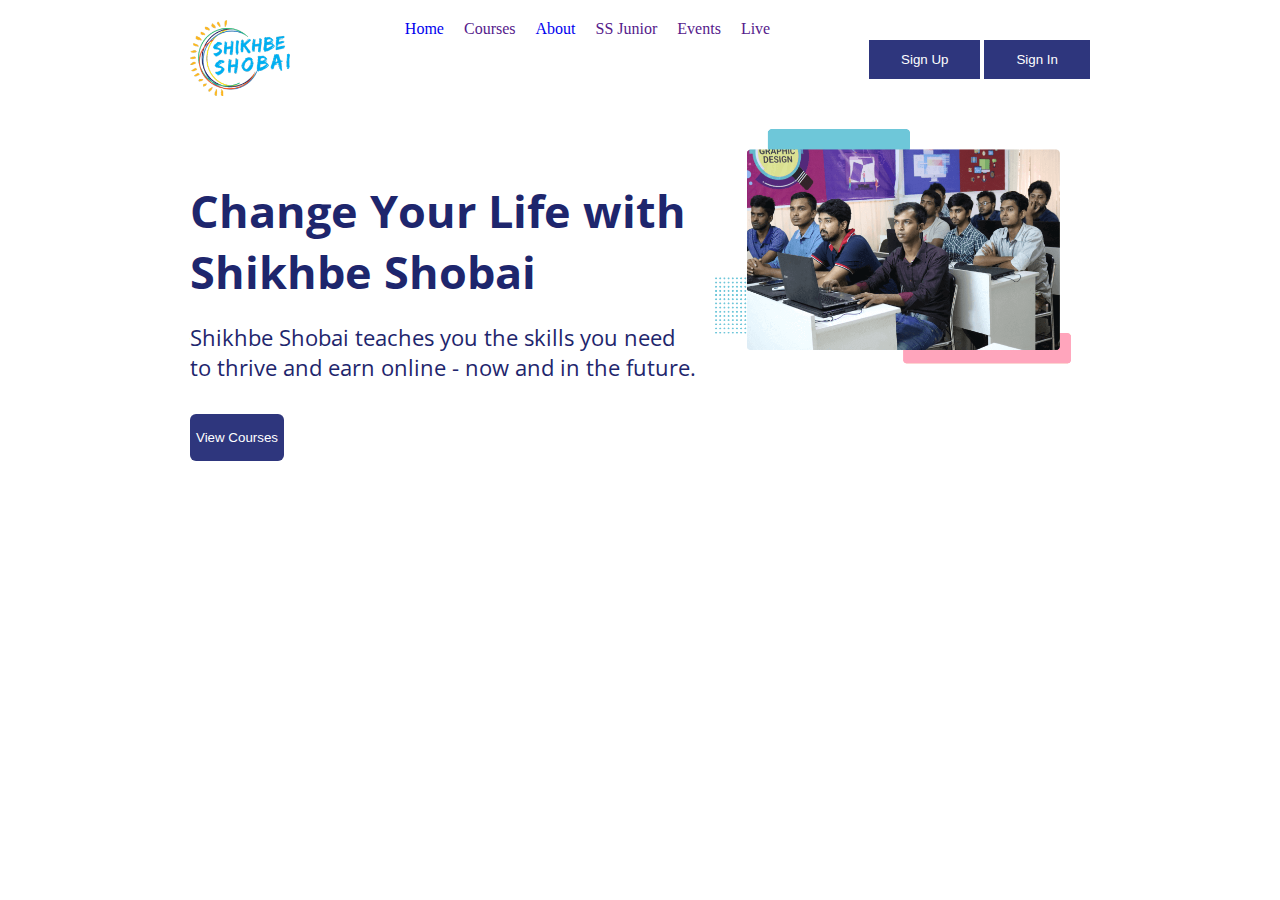
<file: index.html>
<!DOCTYPE html>
<html>
<head>
	<meta charset="utf-8">
	<meta name="viewport" content="width=device-width, initial-scale=1">
	<title>Shikhbe Sobai</title>
	<link rel="stylesheet" type="text/css" href="css/style.css">
	<link rel="preconnect" href="https://fonts.googleapis.com">
	<link rel="preconnect" href="https://fonts.gstatic.com" crossorigin>
	<link href="https://fonts.googleapis.com/css2?family=Open+Sans:ital,wght@0,500;0,600;0,700;0,800;1,500;1,600;1,700;1,800&display=swap" rel="stylesheet">
</head>
<body>

<!-- header section code -->
	
<div class="header">
<div class="container">

	<div class="nav">
		<div class="logo">
			<img src="img/logo.png">
		</div>
		<div class="menu-item">
				<ul>
					<li></li><a href="index.html">Home</a>
					<li></li><a href="">Courses</a>
					<li></li><a href="about.html">About</a>
					<li></li><a href="">SS Junior</a>
					<li></li><a href="">Events</a>
					<li></li><a href="">Live</a>
							
				</ul>
		</div>
		<div class="menu-btn">
					<button>Sign Up</button>
					<button>Sign In</button>

		</div>
	</div>


</div>


</div>

<!--banner section code  -->

<div class="banner">
	<div class="container">

		<div class="banner-content">
			<div class="banner-left">
				<h1>Change Your Life with Shikhbe Shobai
					</h1>
					<p>Shikhbe Shobai teaches you the skills you need to thrive and earn online - now and in the future.</p>
					<button>View Courses</button>

				</div>
		<div class="banner-right">
			<img src="img/banner.png">
		</div>

		</div>

		


	</div>
</div>



</body>
</html>
</file>
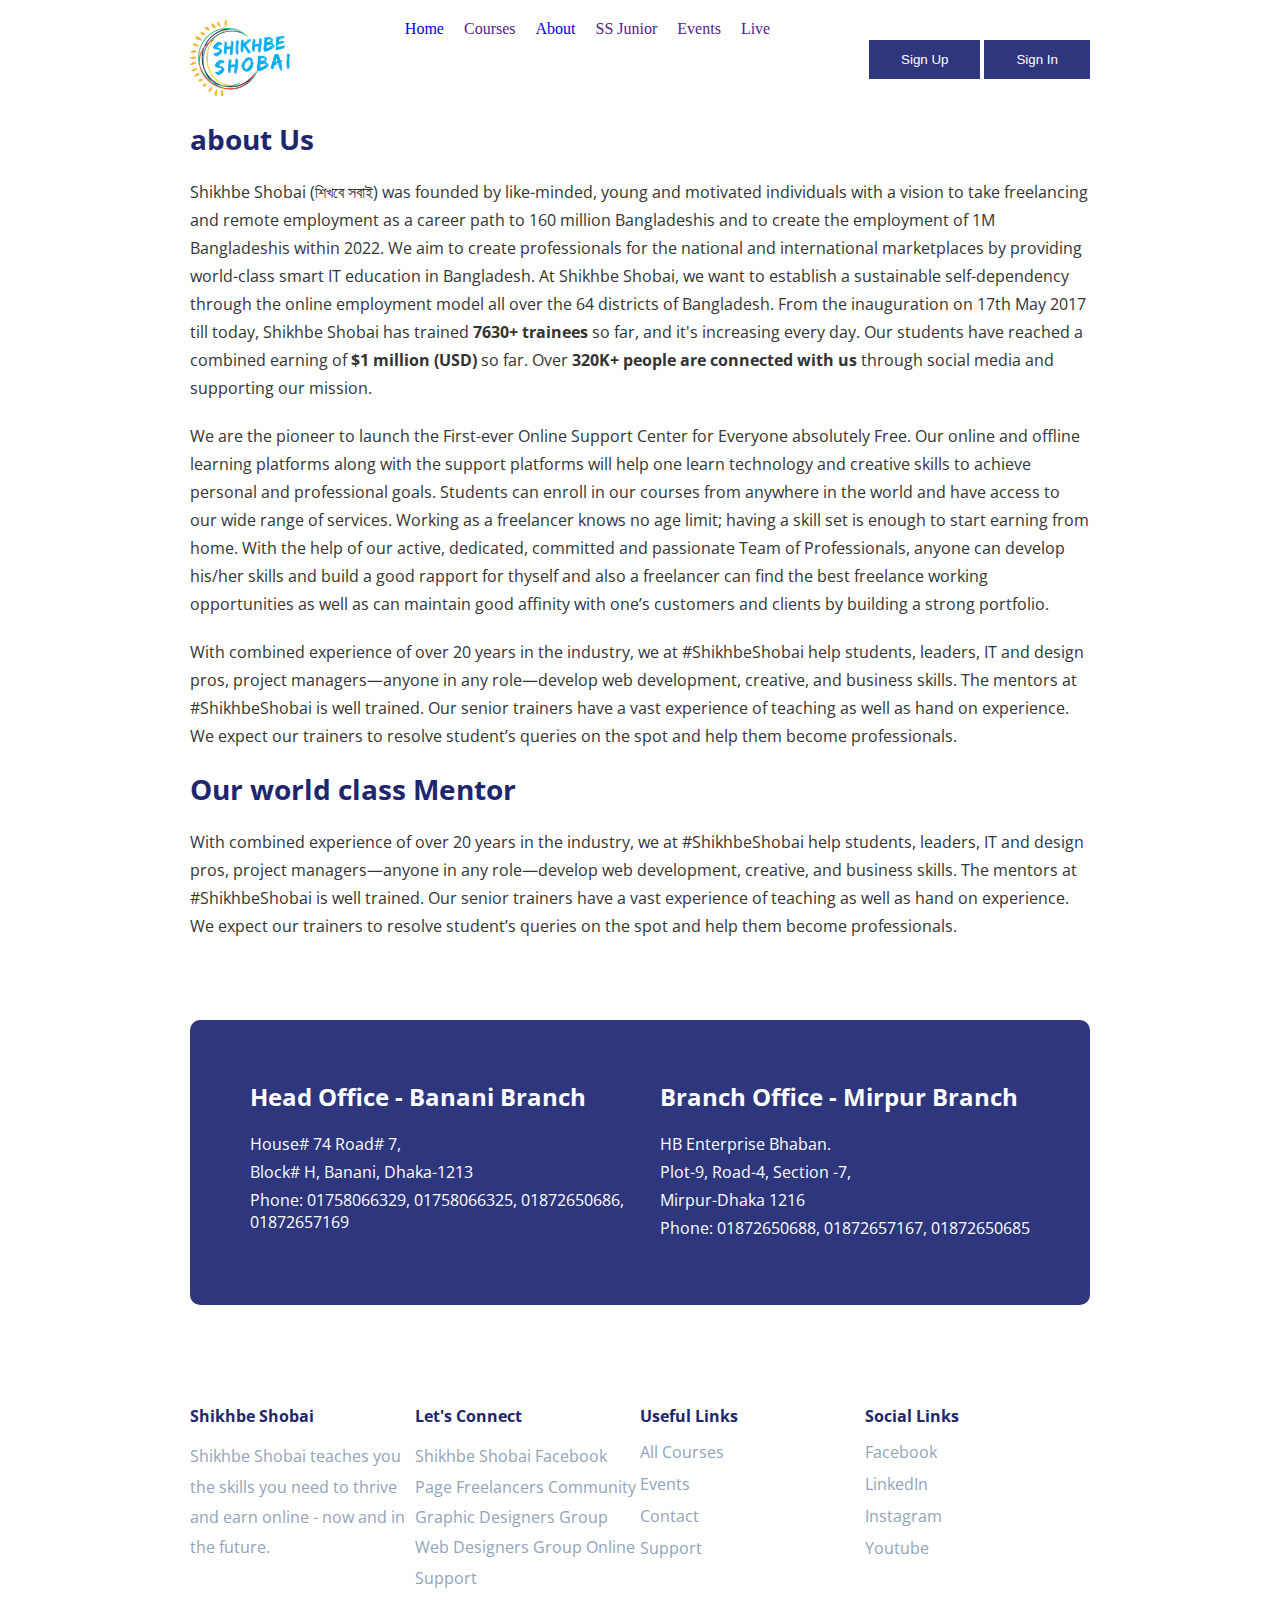
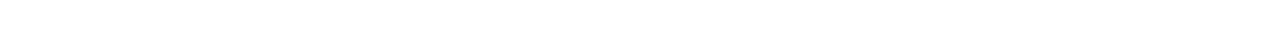
<file: about.html>
<!DOCTYPE html>
<html>
<head>
	<meta charset="utf-8">
	<meta name="viewport" content="width=device-width, initial-scale=1">
	<title>Shikhbe Sobai - About</title>
	<link rel="stylesheet" type="text/css" href="css/style.css">
	<link rel="preconnect" href="https://fonts.googleapis.com">
	<link rel="preconnect" href="https://fonts.gstatic.com" crossorigin>
	<link href="https://fonts.googleapis.com/css2?family=Open+Sans:ital,wght@0,500;0,600;0,700;0,800;1,500;1,600;1,700;1,800&display=swap" rel="stylesheet">

</head>
<body>

<div class="header">
<div class="container">

	<div class="nav">
		<div class="logo">
			<img src="img/logo.png">
		</div>
		<div class="menu-item">
				<ul>
					<li></li><a href="index.html">Home</a>
					<li></li><a href="">Courses</a>
					<li></li><a href="about.html">About</a>
					<li></li><a href="">SS Junior</a>
					<li></li><a href="">Events</a>
					<li></li><a href="">Live</a>
							
				</ul>
		</div>
		<div class="menu-btn">
					<button>Sign Up</button>
					<button>Sign In</button>

		</div>
	</div>


</div>


</div>


<div class="about - section">
	<div class="container">
		<div class="about-content">
			<h2>about Us</h2>
			<p>Shikhbe Shobai (শিখবে সবাই) was founded by like-minded, young and motivated individuals with a vision to take freelancing and remote employment as a career path to 160 million Bangladeshis and to create the employment of 1M Bangladeshis within 2022. We aim to create professionals for the national and international marketplaces by providing world-class smart IT education in Bangladesh. At Shikhbe Shobai, we want to establish a sustainable self-dependency through the online employment model all over the 64 districts of Bangladesh. From the inauguration on 17th May 2017 till today, Shikhbe Shobai has trained <b>7630+ trainees</b> so far, and it's increasing every day. Our students have reached a combined earning of <b>$1 million (USD)</b> so far. Over <b>320K+ people are connected with us</b> through social media and supporting our mission.</p>

			<p>We are the pioneer to launch the First-ever Online Support Center for Everyone absolutely Free. Our online and offline learning platforms along with the support platforms will help one learn technology and creative skills to achieve personal and professional goals. Students can enroll in our courses from anywhere in the world and have access to our wide range of services. Working as a freelancer knows no age limit; having a skill set is enough to start earning from home. With the help of our active, dedicated, committed and passionate Team of Professionals, anyone can develop his/her skills and build a good rapport for thyself and also a freelancer can find the best freelance working opportunities as well as can maintain good affinity with one’s customers and clients by building a strong portfolio.<p/>

			<p>With combined experience of over 20 years in the industry, we at #ShikhbeShobai help students, leaders, IT and design pros, project managers—anyone in any role—develop web development, creative, and business skills. The mentors at #ShikhbeShobai is well trained. Our senior trainers have a vast experience of teaching as well as hand on experience. We expect our trainers to resolve student’s queries on the spot and help them become professionals.</p>

			<h2 class="">Our world class Mentor</h2>
			<p>With combined experience of over 20 years in the industry, we at #ShikhbeShobai help students, leaders, IT and design pros, project managers—anyone in any role—develop web development, creative, and business skills. The mentors at #ShikhbeShobai is well trained. Our senior trainers have a vast experience of teaching as well as hand on experience. We expect our trainers to resolve student’s queries on the spot and help them become professionals.</p>
			
		</div>

	</div>

</div>

<div class="address">
	<div class="container">
		<div class="address-content">
			<div class="address-left">
				<h3>Head Office - Banani Branch</h3>
				<p>House# 74 Road# 7,</p>
				<p>Block# H, Banani, Dhaka-1213</p>
				<p>Phone: 01758066329, 01758066325, 01872650686, 01872657169</p>

			</div>
			<div class="address-right">
				<h3>Branch Office - Mirpur Branch</h3>
				<p>HB Enterprise Bhaban.</p>
				<p>Plot-9, Road-4, Section -7,</p>
				<p>Mirpur-Dhaka 1216</p>
				<p>Phone: 01872650688, 01872657167, 01872650685</p>	

			</div>
			

		</div>

	</div>

</div>

<div class="footer">
	<div class="container">
		<div class="footer-content">
		<div class="footer-1">
			<h6>Shikhbe Shobai</h6>
			<p>Shikhbe Shobai teaches you the skills you need to thrive and earn online - now and in the future.</p>
		</div>
		<div class="footer-2">
			<h6>Let's Connect</h6>
			<p>Shikhbe Shobai Facebook Page Freelancers Community Graphic Designers Group Web Designers Group Online Support</p>
		</div>
		<div class="footer-3">
			<h6>Useful Links</h6>
			<ul>
				<li><a href="">All Courses</a></li>
				<li><a href="">Events</a></li>
				<li><a href="">Contact</a></li>
				<li><a href="">Support</a></li>
			</ul>
		</div>
		<div class="footer-4">
				<h6>Social Links</h6>
			<ul>
				<li><a href="">Facebook</a></li>
				<li><a href="">LinkedIn</a></li>
				<li><a href="">Instagram</a></li>
				<li><a href="">Youtube</a></li>
			</ul>
		</div>
		</div>
		
		
	</div>

</div>


</body>
</html>
</file>
<file: css/style.css>
*{
margin: 0;
padding: 0;
}
a{
	text-decoration: none;
}
/***********************
	header section css
***********************/

.header{
	background-color: white;
	width: 100%;
	padding: 20px 0px;
}

.container{
	width: 900px;
	margin: auto;
}
.nav{
	display: flex;
	justify-content: space-between;
}
.logo img{
		width: 100px;
		height: auto;
}
.menu-item ul li{
			list-style: none;
			display: inline-block;
			margin: 0px 8px;

}

.menu-item ul li a{
	color: #1e266d;
	font-size: 16px;
	line-height: 80px;
	font-family:'Open Sans',sans-serif;
	
}
.menu-btn button{
	background-color: #2e367d;
	color: white;
	padding: 12px 32px;
	border: none;
	margin-top: 20px;
}

/************************************
	banner section css
*************************************/

.banner{
	width: 100%;
	height: 10px 0px;
}
.banner-content{
	display: flex;
}
.banner-right img{
		width: 100%;
		height: auto;
}

.banner-left{
		margin-top: 60PX;
}

.banner-left h1{
	color: #1e266d;
	font-size: 45px;
	font-family: 'Open Sans', sans-serif;
	margin-bottom: 20px;
}

.banner-left p{
	color: #1e266d;
	font-size: 22px;
	font-family: 'Open Sans', sans-serif;
	margin-bottom: 32px;
}

.banner-left button{
	color: white;
	background: #2e367d;
	padding: 16px 6px;
	border: none;
	border-radius: 6px;


}

/****************************

          about us page

******************************/

.about section{
	width: 100%;
	padding: 40px 0px;
}

.about-content h2{
	font-size: 28px;
	color: #1e266d;
	font-family: 'Open Sans', sans-serif;
	font-weight: bold;
	margin-bottom: 20px;

}
.about-content p{
	font-family: 'Open Sans', sans-serif;
	font-size: 16px;
	color: #333;
	font-weight: 400;
	margin-bottom: 20px;
	line-height: 28px;
}

/************************

	address section

****************************/

.address{
	width: 100%;
	padding: 60px 0px;

}

.address-content{
	display: flex;
	justify-content: space-between;
	background-color: #2e367d;
	padding: 60px;
	border-radius: 10px;
}

.address-left, address-right{
	flex-basis: 50%;
}
.address-left h3, .address-right h3{
	color: #fff;
	font-size: 24px;
	font-family: 'Open Sans', sans-serif;
	margin-bottom: 20px;
}
.address-left p, .address-right p{
	color: #fff;
	font-size: 16px;
	font-family: 'Open Sans', sans-serif;
	margin-bottom: 6px;
}


/************************************

            footer section

*************************************/

.footer{
	width: 100%;
	padding: 40px 0px;
}
.footer-content{
	display: flex;
}
.footer-1,.footer-2,.footer-3,.footer-4{
	flex-basis: 25%;
}
.footer-1 h6, .footer-2 h6, .footer-3 h6, .footer-4 h6{
	color: #1e266d;
	font-size: 16px;
	font-family: 'Open Sans', sans-serif;
	margin-bottom: 14px;
}
.footer-1 p, .footer-2 p{
	color: #91a3bb;
	font-size: 16px;
	font-family: 'Open Sans', sans-serif;
	line-height: 1.9;
}

.footer-3 ul li, .footer-4 ul li{
	list-style: none;
	margin-bottom: 10px;
}
.footer-3 ul li a, .footer-4 ul li a{
	color: #91a3bb;
	font-size: 16px;
	font-family: 'Open Sans', sans-serif;
	transition: 0.5s;
}
.footer-3 ul li a:hover, .footer-4 ul li a:hover{
	color: #1e266d;
	margin-left: 8px;
	transition: 0.5s;
}
.footer-1 p{
	margin-right: 10px;
}
</file>
